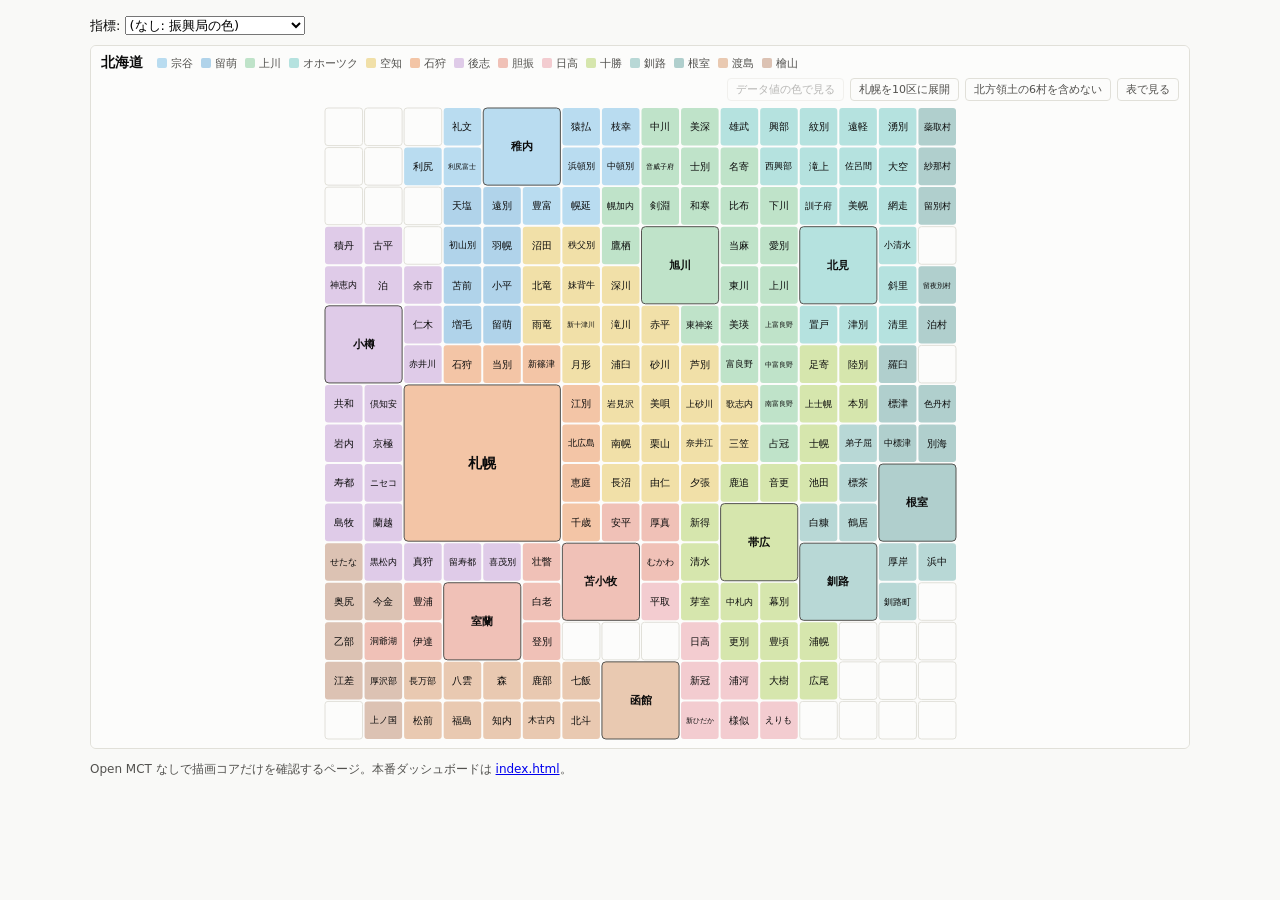
<file: docs/preview.html>
<!doctype html>
<html lang="ja">
  <head>
    <meta charset="UTF-8" />
    <meta name="viewport" content="width=device-width, initial-scale=1.0" />
    <title>tabularmaps 北海道 — 単体プレビュー</title>
    <link rel="stylesheet" href="./style.css" />
    <style>
      body { margin: 0; background: #f9f9f7; font-family: "Hiragino Sans", "Noto Sans JP", system-ui, sans-serif; color: #0b0b0b; }
      @media (prefers-color-scheme: dark) { body { background: #0d0d0d; color: #fff; } }
      .wrap { max-width: 1100px; margin: 0 auto; padding: 16px; }
      .panel { height: 78vh; min-height: 520px; border: 1px solid #e1e0d9; border-radius: 6px; overflow: hidden; }
      .picker { margin: 0 0 10px; font-size: 13px; display: flex; gap: 8px; align-items: center; flex-wrap: wrap; }
      select { font: inherit; }
      p.note { font-size: 12px; color: #52514e; }
    </style>
  </head>
  <body>
    <div class="wrap">
      <div class="picker">
        <label>指標:
          <select id="source"><option value="">(なし: 振興局の色)</option></select>
        </label>
        <span id="status"></span>
      </div>
      <div class="panel" id="panel"></div>
      <p class="note">Open MCT なしで描画コアだけを確認するページ。本番ダッシュボードは <a href="./index.html">index.html</a>。</p>
    </div>
    <script src="./tabularmap.js"></script>
    <script src="./jma-warnings.js"></script>
    <script src="./demo-sources.js"></script>
    <script>
      (async function () {
        const [layout, municipalities, wards] = await Promise.all([
          fetch('./data/layout-v08.json').then((r) => r.json()),
          fetch('./data/municipalities.json').then((r) => r.json()),
          fetch('./data/sapporo-wards.json').then((r) => r.json())
        ]);
        const map = TabularMap.create(document.getElementById('panel'), {
          layout, municipalities, wards, mode: 'region',
          onSelect: (code, cell) => { document.getElementById('status').textContent = `選択: ${cell.name} (${code})`; }
        });
        const sel = document.getElementById('source');
        const SOURCES = [TABULARMAPS_JMA_WARNINGS, ...TABULARMAPS_DEMO_SOURCES];
        for (const s of SOURCES) {
          const o = document.createElement('option'); o.value = s.key; o.textContent = s.name; sel.appendChild(o);
        }
        let timer = null;
        sel.addEventListener('change', async () => {
          if (timer) clearInterval(timer);
          const s = SOURCES.find((x) => x.key === sel.value);
          if (!s) { map.setSeries(null); map.setMode('region'); return; }
          const tick = async () => map.setSeries(await s.fetchValues());
          await tick();
          if (s.refreshMs) timer = setInterval(tick, s.refreshMs);
        });
        window.__tm = map;
      })();
    </script>
  </body>
</html>
</file>
<file: docs/style.css>
/* tabularmaps 北海道 — 描画コアと Open MCT ビューの共通スタイル */
.tm-root {
  --tm-surface: #fcfcfb;
  --tm-ink: #0b0b0b;
  --tm-ink-2: #52514e;
  --tm-muted: #898781;
  --tm-hairline: #e1e0d9;
  --tm-nodata: #ecebe7;
  --tm-focus: #eb6834;
  --tm-panel: #fcfcfb;   /* 面が透明な環境 (Open MCT 内) でも塗る必要がある要素の背景 */
  --tm-on-ink: #fcfcfb;  /* インク色の上に置く文字 (ツールチップ) */
  color: var(--tm-ink);
  background: var(--tm-surface);
  font-family: "Hiragino Sans", "Hiragino Kaku Gothic ProN", "Noto Sans JP", "Yu Gothic", system-ui, sans-serif;
  display: flex;
  flex-direction: column;
  height: 100%;
  min-height: 0;
  box-sizing: border-box;
  padding: 8px 10px;
}
@media (prefers-color-scheme: dark) {
  :root:where(:not([data-theme="light"])) .tm-root {
    --tm-surface: #1a1a19; --tm-ink: #ffffff; --tm-ink-2: #c3c2b7; --tm-muted: #898781;
    --tm-hairline: #2c2c2a; --tm-nodata: #383835; --tm-panel: #1a1a19; --tm-on-ink: #1a1a19;
  }
}
:root[data-theme="dark"] .tm-root, .tm-dark .tm-root {
  --tm-surface: #1a1a19; --tm-ink: #ffffff; --tm-ink-2: #c3c2b7; --tm-muted: #898781;
  --tm-hairline: #2c2c2a; --tm-nodata: #383835; --tm-panel: #1a1a19; --tm-on-ink: #1a1a19;
}
.tm-head { display: flex; flex-wrap: wrap; align-items: center; gap: 6px 14px; margin-bottom: 6px; }
.tm-title { font-size: 14px; font-weight: 600; }
.tm-legend { display: flex; flex-wrap: wrap; align-items: center; gap: 4px 8px; font-size: 11px; color: var(--tm-ink-2); }
.tm-legend-bar { width: 120px; height: 10px; border-radius: 3px; }
.tm-legend-nodata::before { content: ""; display: inline-block; width: 10px; height: 10px; border-radius: 2px; background: var(--tm-nodata); margin-right: 4px; vertical-align: -1px; }
.tm-legend-sw i { display: inline-block; width: 10px; height: 10px; border-radius: 2px; margin-right: 4px; vertical-align: -1px; }
.tm-controls { margin-left: auto; display: flex; gap: 6px; }
.tm-btn { font: inherit; font-size: 11px; white-space: nowrap; padding: 3px 8px; border: 1px solid var(--tm-hairline); border-radius: 4px; background: transparent; color: var(--tm-ink-2); cursor: pointer; }
.tm-btn:hover:not(:disabled) { color: var(--tm-ink); border-color: var(--tm-muted); }
.tm-btn:disabled { opacity: 0.4; cursor: default; }
.tm-stage { position: relative; flex: 1 1 auto; min-height: 0; display: flex; justify-content: center; }
.tm-svg { height: 100%; max-width: 100%; aspect-ratio: 1 / 1; display: block; }
.tm-svg text { font-family: inherit; pointer-events: none; }
.tm-svg .tm-cell rect { stroke: var(--tm-surface); stroke-width: 0; cursor: pointer; }
.tm-svg .tm-block rect { stroke: var(--tm-ink-2); stroke-width: 1; }
.tm-svg .tm-block text { font-weight: 600; }
.tm-svg .tm-ward rect { stroke: var(--tm-surface); stroke-width: 1; }
.tm-svg .tm-space { fill: none; stroke: var(--tm-hairline); stroke-width: 1; }
.tm-svg .tm-ntv-off rect { stroke: var(--tm-hairline); stroke-width: 1; cursor: default; }
.tm-svg .tm-hover rect, .tm-svg .tm-selected rect { stroke: var(--tm-focus); stroke-width: 2; }
.tm-tip { position: absolute; pointer-events: none; background: var(--tm-ink); color: var(--tm-on-ink); padding: 6px 9px; border-radius: 5px; font-size: 12px; line-height: 1.35; max-width: 220px; z-index: 5; box-shadow: 0 2px 8px rgba(0,0,0,.25); }
.tm-tip b { display: block; font-size: 13px; }
.tm-tip-sub { display: block; opacity: .75; font-size: 11px; }
.tm-tip-val { display: block; margin-top: 2px; }
.tm-table { max-height: 40%; overflow: auto; margin-top: 8px; border-top: 1px solid var(--tm-hairline); font-size: 12px; }
.tm-table table { border-collapse: collapse; width: 100%; }
.tm-table th, .tm-table td { padding: 3px 8px; text-align: left; border-bottom: 1px solid var(--tm-hairline); white-space: nowrap; }
.tm-table th { color: var(--tm-ink-2); font-weight: 600; position: sticky; top: 0; background: var(--tm-panel); }
.tm-table .tm-num { text-align: right; font-variant-numeric: tabular-nums; }

/* Open MCT の中で使う時 (Espresso テーマは暗色) */
.c-object-view .tm-root, .l-shell .tm-root { --tm-surface: transparent; }
.tm-openmct-note { font-size: 11px; color: var(--tm-muted); margin-top: 4px; }
</file>
